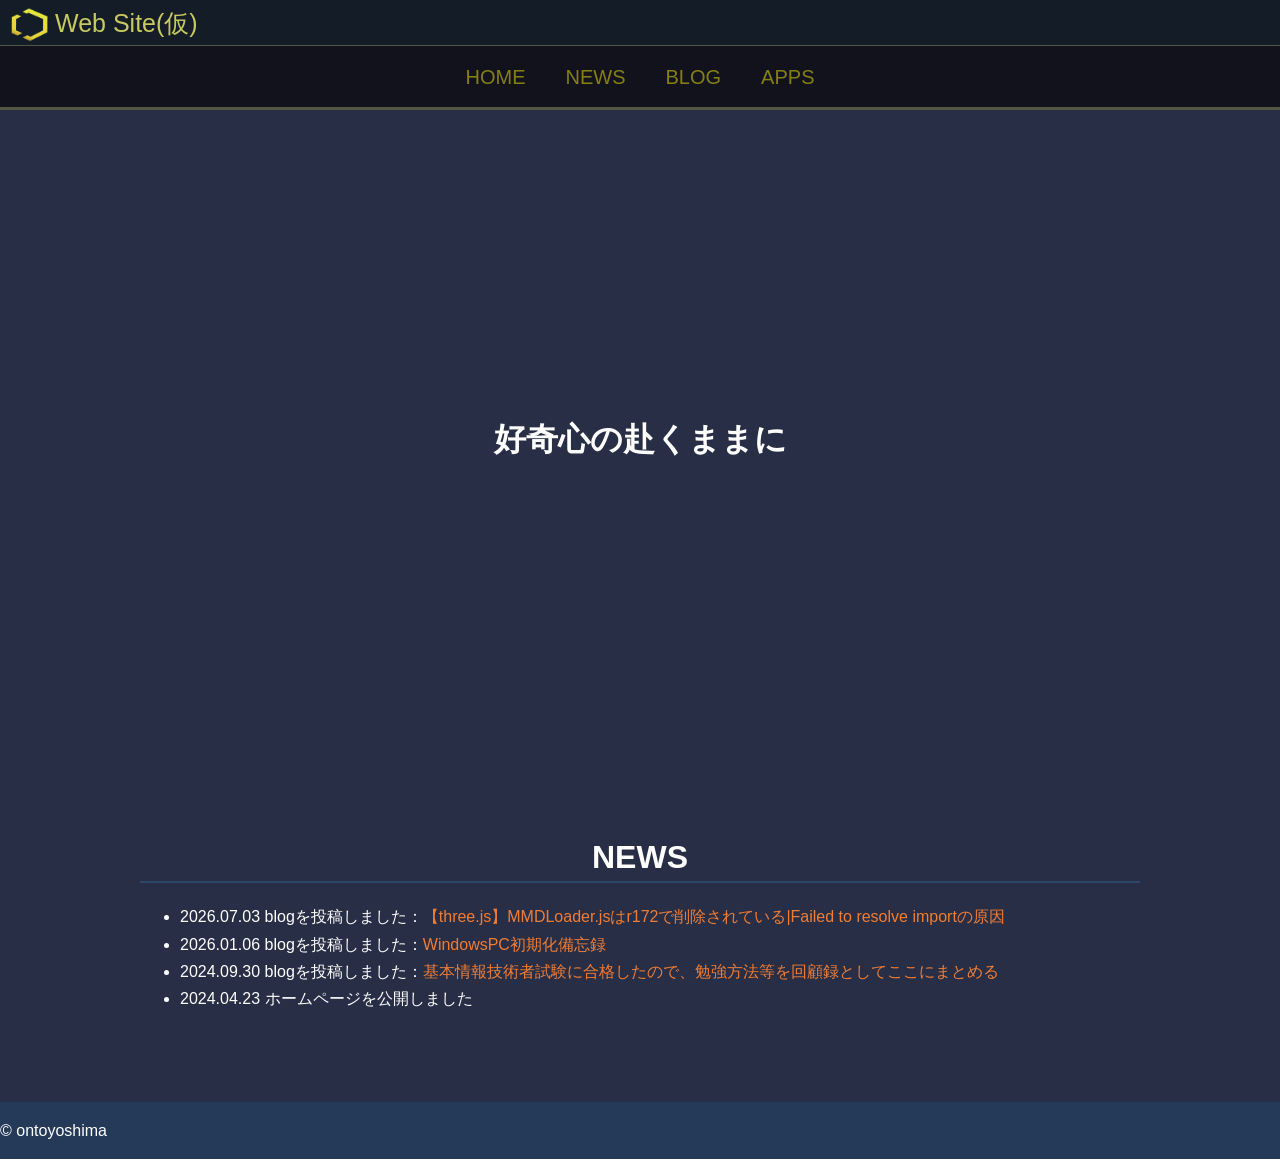
<file: index.html>
<!DOCTYPE html>
<html lang="ja">

<head>
  <meta charset="utf-8">
  <meta name="viewport" content="width=device-width, initial-scale=1"> <!-- モバイル端末のブラウザの初期設定が勝手に縮小するので、それをオフにする-->
  <meta name="description" content="しがない情報科の掃き溜め">
  <title>しがない情報科の掃き溜め</title>
  <link rel="stylesheet" href="assets/css/style.css">
</head>

<body id="top">
  <header class="header_up">
    <div class="logo">
      <a href="index.html">
        <img src="assets/images/logo.png" alt="logo" class="logo-img">
        <span class="logo-sitename">Web Site(仮)</span>
      </a>
    </div>
    <nav class="nav">
      <ul>
        <li><a href="index.html">HOME</a></li>
        <li class="display-none"><a href="index.html#news">NEWS</a></li>
        <li><a href="blog/index.html">BLOG</a></li>
        <li><a href="apps/index.html">APPS</a></li>
        <!-- <li class="display-none"><a href="">CONTACT</a></li> -->
      </ul>
    </nav>
  </header>

  <h1 class="hero index">好奇心の赴くままに</h1>

  <main>
    <div id="news">
      <h2 class="mainh2">NEWS</h2>
      <ul class="news-content">
        <li>
          2026.07.03 blogを投稿しました：<a href="blog/posts/blog4.html">【three.js】MMDLoader.jsはr172で削除されている|Failed to resolve
            importの原因</a>
        </li>
        <li>
          2026.01.06 blogを投稿しました：<a href="blog/posts/blog3.html">WindowsPC初期化備忘録</a>
        </li>
        <li>
          2024.09.30 blogを投稿しました：<a href="blog/posts/blog2.html">基本情報技術者試験に合格したので、勉強方法等を回顧録としてここにまとめる</a>
        </li>
        <li>
          2024.04.23 ホームページを公開しました
        </li>
      </ul>
    </div>
  </main>

  <footer>
    <p class="copyright">&copy; ontoyoshima</p> <!-- 文字実態参照-->
  </footer>

</body>

</html>
</file>
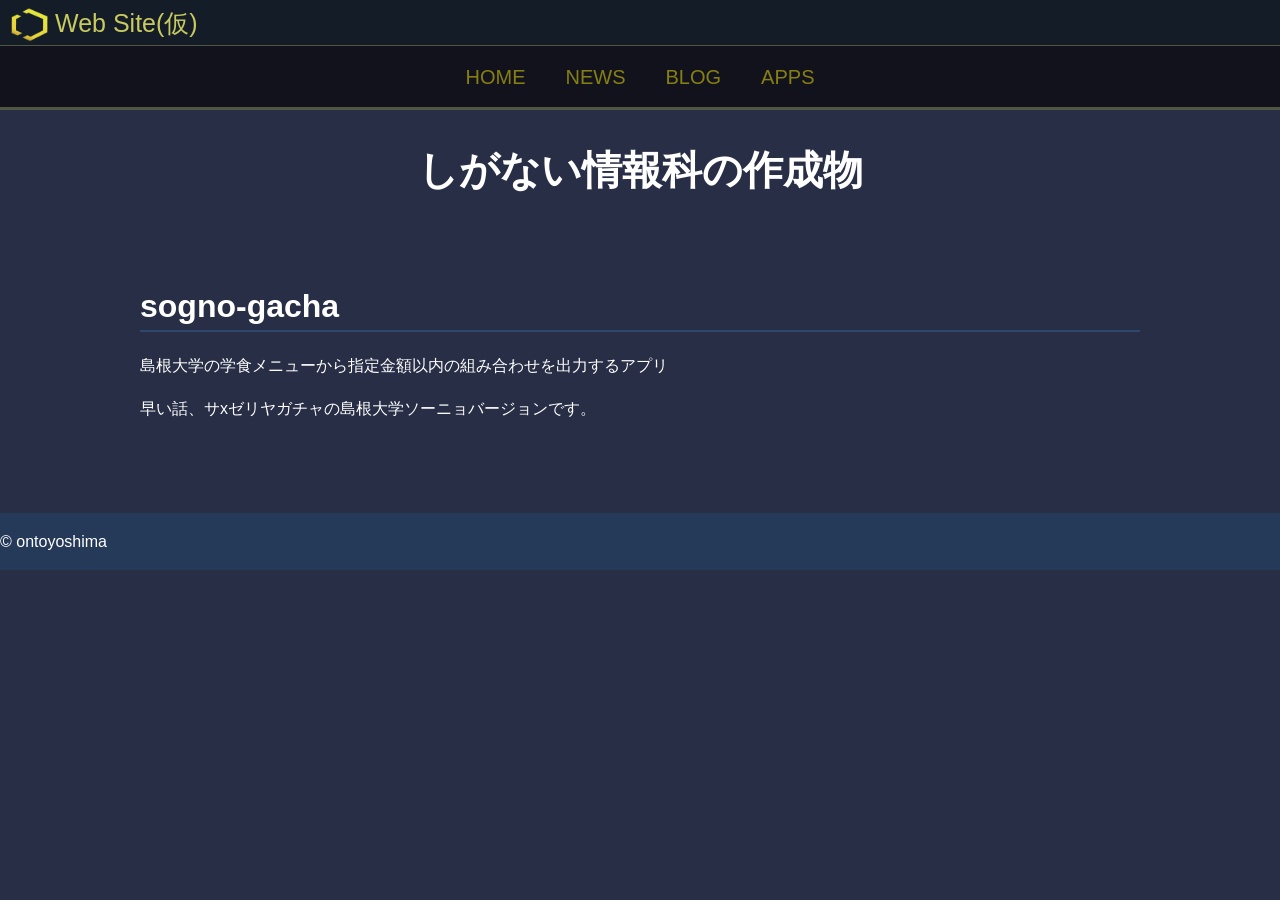
<file: apps/index.html>
<!DOCTYPE html>
<html lang="ja">

<head>
    <meta charset="utf-8">
    <meta name="viewport" content="width=device-width, initial-scale=1"> <!-- モバイル端末のブラウザの初期設定が勝手に縮小するので、それをオフにする -->
    <meta name="description" content="しがない情報科の独り言">
    <title>しがない情報科の作成物</title>
    <link rel="stylesheet" href="../assets/css/style.css">
</head>

<body id="top">
    <header class="header_up">
        <div class="logo">
            <a href="../index.html">
                <img src="../assets/images/logo.png" alt="logo" class="logo-img">
                <span class="logo-sitename">Web Site(仮)</span>
            </a>
        </div>
        </div>
        <nav class="nav">
            <ul>
                <li><a href="../index.html">HOME</a></li>
                <li class="display-none"><a href="../index.html#news">NEWS</a></li>
                <li><a href="../blog/index.html">BLOG</a></li>
                <li><a href="index.html">APPS</a></li>
                <!-- <li class="display-none"><a href="">CONTACT</a></li> -->
            </ul>
        </nav>
    </header>

    <h2 class="sub-title">しがない情報科の作成物</h2>
    
    <main> 
        <div class="blog-content">
            <a href="https://github.com/ontoyoshima/sogno-gacha">
                <h2 class="blog-headline">sogno-gacha</h2>
            </a>
            <p>島根大学の学食メニューから指定金額以内の組み合わせを出力するアプリ</p>
            <p>早い話、サxゼリヤガチャの島根大学ソーニョバージョンです。</p>
        </div>
    </main>

    <footer>
        <p class="copyright">&copy; ontoyoshima</p> <!-- 文字実態参照-->
    </footer>

</body>

</html>
</file>
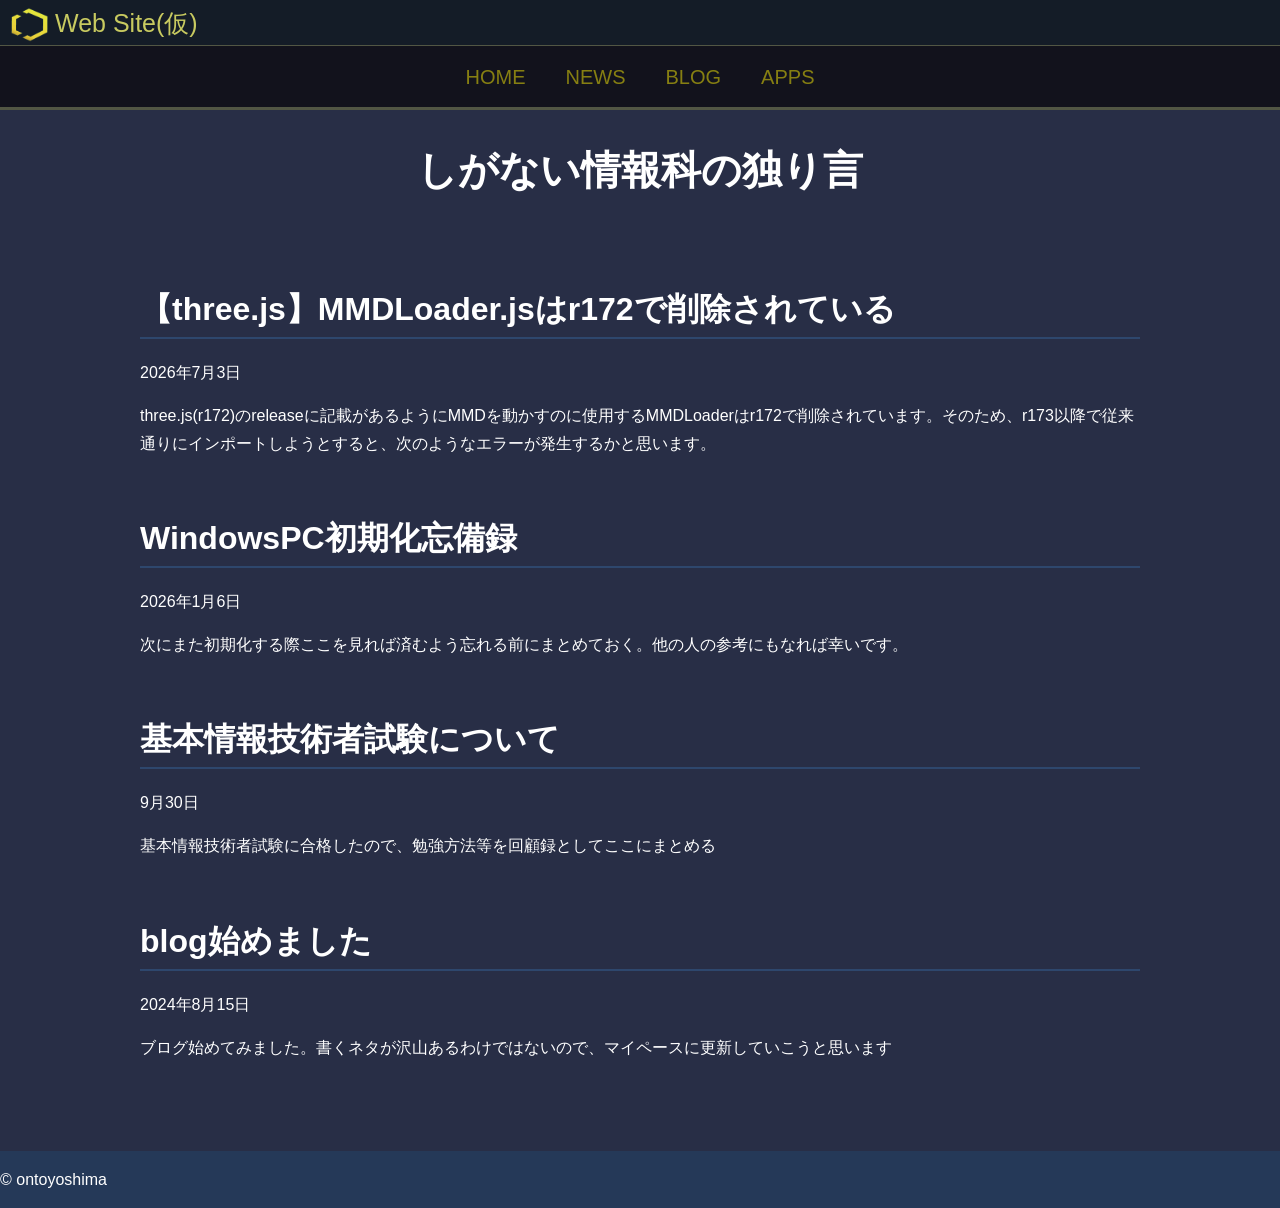
<file: blog/index.html>
<!DOCTYPE html> <!-- 小文字でもok -->
<html lang="ja">

<head>
  <meta charset="utf-8">
  <meta name="viewport" content="width=device-width, initial-scale=1"> <!-- モバイル端末のブラウザの初期設定が勝手に縮小するので、それをオフにする -->
  <meta name="description" content="しがない情報科の独り言">
  <title>しがない情報科の独り言</title>
  <link rel="stylesheet" href="../assets/css/style.css">
</head>

<body id="top">
  <header class="header_up">
    <div class="logo">
      <a href="../index.html">
        <img src="..\/assets/images/logo.png" alt="logo" class="logo-img">
        <span class="logo-sitename">Web Site(仮)</span>
      </a>
    </div>
    </div>
    <nav class="nav">
      <ul>
        <li><a href="../index.html">HOME</a></li>
        <li class="display-none"><a href="../index.html#news">NEWS</a></li>
        <li><a href="index.html">BLOG</a></li>
        <li><a href="../apps/index.html">APPS</a></li>
        <!-- <li class="display-none"><a href="">CONTACT</a></li> -->
      </ul>
    </nav>
  </header>

  <h2 class="sub-title">しがない情報科の独り言</h2>

  <main>
    <div class="blog-content">
      <a href="posts/blog4.html">
        <h2 class="blog-headline">【three.js】MMDLoader.jsはr172で削除されている</h2>
      </a>
      <p>2026年7月3日</p>
      <p>
        three.js(r172)のreleaseに記載があるようにMMDを動かすのに使用するMMDLoaderはr172で削除されています。そのため、r173以降で従来通りにインポートしようとすると、次のようなエラーが発生するかと思います。
      </p>

      <a href="posts/blog3.html">
        <h2 class="blog-headline">WindowsPC初期化忘備録</h2>
      </a>
      <p>2026年1月6日</p>
      <p>次にまた初期化する際ここを見れば済むよう忘れる前にまとめておく。他の人の参考にもなれば幸いです。</p>

      <a href="posts/blog2.html">
        <h2 class="blog-headline">基本情報技術者試験について</h2>
      </a>
      <p>9月30日</p>
      <p>基本情報技術者試験に合格したので、勉強方法等を回顧録としてここにまとめる</p>

      <a href="posts/blog1.html">
        <h2 class="blog-headline">blog始めました</h2>
      </a>
      <p>2024年8月15日</p>
      <p>ブログ始めてみました。書くネタが沢山あるわけではないので、マイペースに更新していこうと思います</p>
    </div>
  </main>

  <footer>
    <p class="copyright">&copy; ontoyoshima</p> <!-- 文字実態参照-->
  </footer>

</body>

</html>
</file>
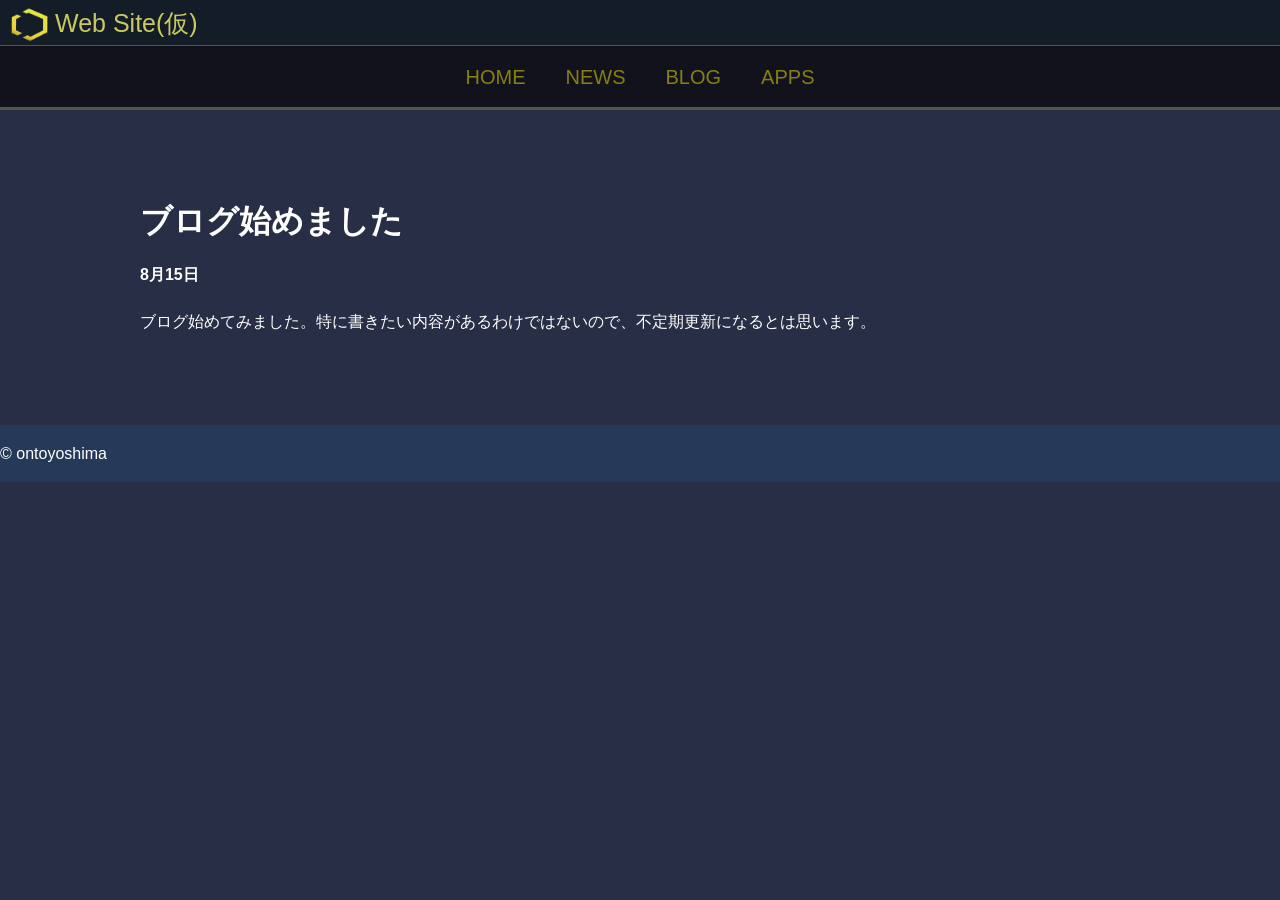
<file: blog/posts/blog1.html>
<!DOCTYPE html>
<html lang="ja">

<head>
    <meta charset="utf-8">
    <meta name="viewport" content="width=device-width, initial-scale=1">
    <meta name="description" content="しがない情報科の独り言保管庫">  
    <title>ブログ始めました</title>
    <link rel="stylesheet" href="../../assets/css/style.css"> 
</head>

<body id="top">
    <header class="header_up">
        <div class="logo">
            <a href="../../index.html">
                <img src="../../assets/images/logo.png" alt="logo" class="logo-img">
                <span class="logo-sitename">Web Site(仮)</span>
            </a>
        </div>
        <nav class="nav">
            <ul>
                <li><a href="../../index.html">HOME</a></li>
                <li class="display-none"><a href="../../index.html#news">NEWS</a></li>
                <li><a href="../index.html">BLOG</a></li>
                <li><a href="../../apps/index.html">APPS</a></li>
                <!-- <li class="display-none"><a href="">CONTACT</a></li> -->
            </ul>
        </nav>
    </header>
        
    <main>
        <h1>ブログ始めました</h1>
        <h4>8月15日</h4>
        <p>
            ブログ始めてみました。特に書きたい内容があるわけではないので、不定期更新になるとは思います。
        </p>
    </main>

    <footer>
        <p class="copyright">&copy; ontoyoshima</p> <!-- 文字実態参照-->
    </footer>

</body>

</html>
</file>
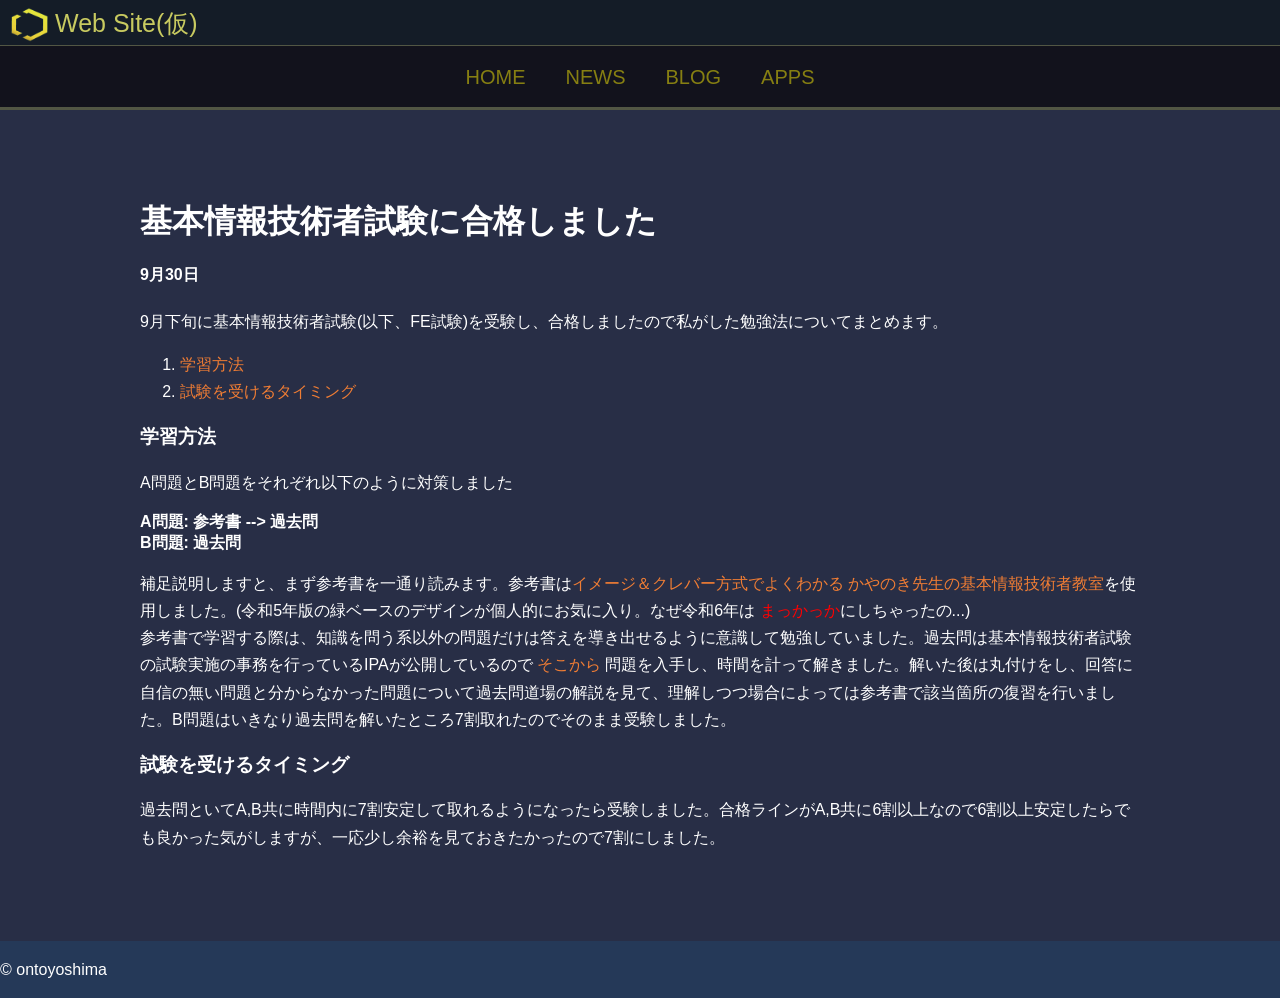
<file: blog/posts/blog2.html>
<!DOCTYPE html>
<html lang="ja">

<head>
  <meta charset="utf-8">
  <meta name="viewport" content="width=device-width, initial-scale=1"> <!-- モバイル端末のブラウザの初期設定が勝手に縮小するので、それをオフにする -->
  <meta name="description" content="しがない情報科の独り言保管庫"> 
  <title>基本情報技術者試験に合格した話</title>
  <link rel="stylesheet" href="../../assets/css/style.css">
</head>

<body id="top">
  <header class="header_up">
    <div class="logo">
      <a href="../../index.html">
        <img src="../../assets/images/logo.png" alt="logo" class="logo-img">
        <span class="logo-sitename">Web Site(仮)</span>
      </a>
    </div>
    <nav class="nav">
      <ul>
        <li><a href="../../index.html">HOME</a></li>
        <li class="display-none"><a href="../../index.html#news">NEWS</a></li>
        <li><a href="../index.html">BLOG</a></li>
        <li><a href="../../apps/index.html">APPS</a></li>
        <!-- <li class="display-none"><a href="">CONTACT</a></li> -->
      </ul>
    </nav>
  </header>

  <main>
    <h1>基本情報技術者試験に合格しました</h1>
    <h4>9月30日</h4>
    <p>
      9月下旬に基本情報技術者試験(以下、FE試験)を受験し、合格しましたので私がした勉強法についてまとめます。
    </p>

    <ol id="mokuzi">
      <li>
        <a href="blog2.html#HowToLearn">
          学習方法
        </a>
      </li>
      <li>
        <a href="blog2.html#TestTiming">
        試験を受けるタイミング
        </a>
      </li>
    </ol>
    <h3 id="HowToLearn">学習方法</h3>
    <p>A問題とB問題をそれぞれ以下のように対策しました</p>
    <b>A問題: 参考書 --> 過去問</b><br>
    <b>B問題: 過去問</b>
    <p>
      補足説明しますと、まず参考書を一通り読みます。参考書は<a href="https://gihyo.jp/book/2023/978-4-297-13827-1">イメージ＆クレバー方式でよくわかる かやのき先生の基本情報技術者教室</a>を使用しました。(令和5年版の緑ベースのデザインが個人的にお気に入り。なぜ令和6年は
      <span style="color:#ff0000;">まっかっか</span>にしちゃったの...)<br>
      参考書で学習する際は、知識を問う系以外の問題だけは答えを導き出せるように意識して勉強していました。過去問は基本情報技術者試験の試験実施の事務を行っているIPAが公開しているので
      <a href="https://www.ipa.go.jp/shiken/mondai-kaiotu/sg_fe/koukai/index.html">そこから</a>
      問題を入手し、時間を計って解きました。解いた後は丸付けをし、回答に自信の無い問題と分からなかった問題について過去問道場の解説を見て、理解しつつ場合によっては参考書で該当箇所の復習を行いました。B問題はいきなり過去問を解いたところ7割取れたのでそのまま受験しました。
    </p>

    
    <h3 id="TestTiming">試験を受けるタイミング</h3>
    <p>過去問といてA,B共に時間内に7割安定して取れるようになったら受験しました。合格ラインがA,B共に6割以上なので6割以上安定したらでも良かった気がしますが、一応少し余裕を見ておきたかったので7割にしました。</p>
  </main>

  <footer>
    <p class="copyright">&copy; ontoyoshima</p> <!-- 文字実態参照-->
  </footer>

</body>

</html>
</file>
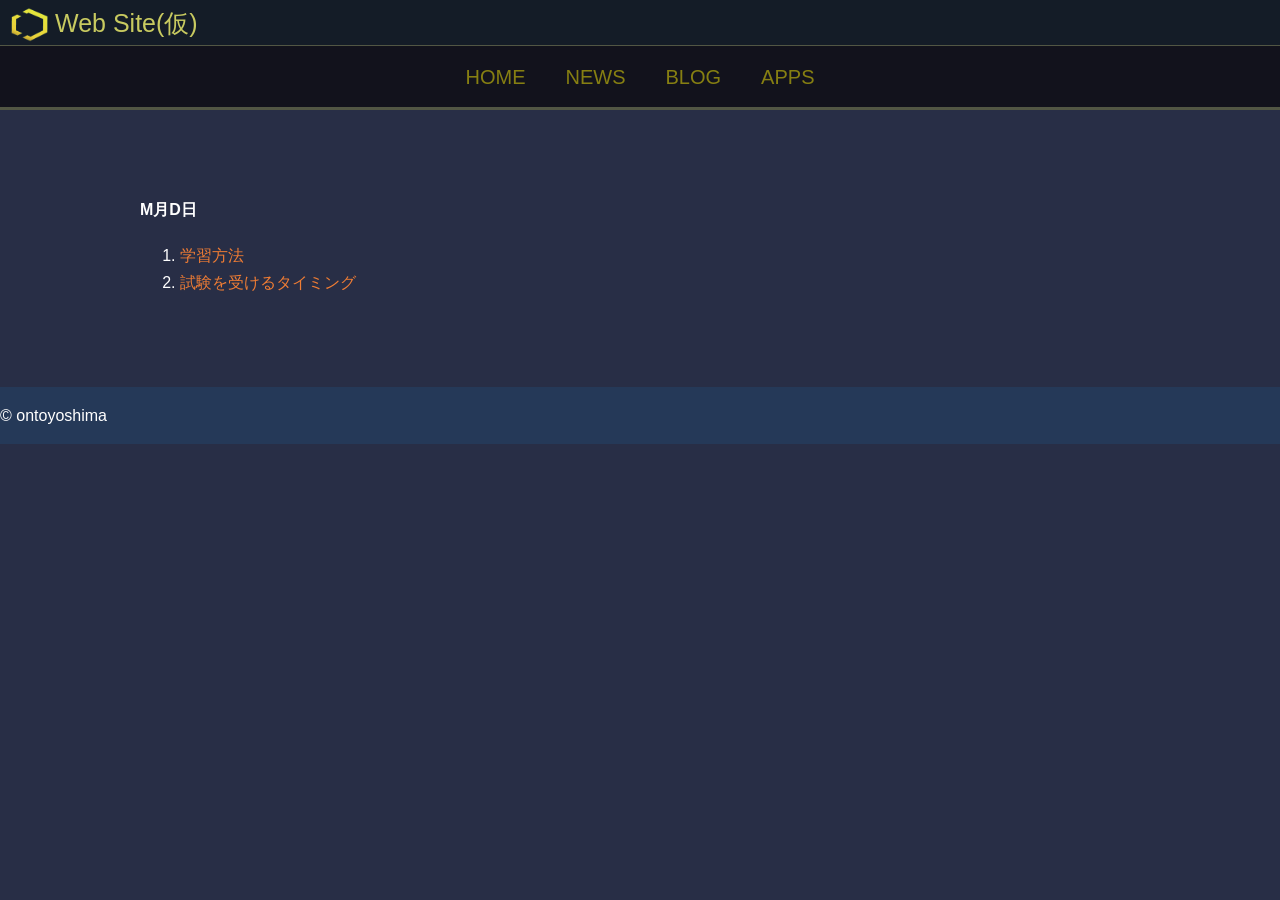
<file: blog/posts/template.html>
<!DOCTYPE html>
<html lang="ja">

<head>
  <meta charset="utf-8">
  <meta name="viewport" content="width=device-width, initial-scale=1">
  <meta name="description" content="しがない情報科の独り言保管庫">
  <!--  -->
  <title></title> <!-- -->
  <!--  -->
  <link rel="stylesheet" href="../../assets/css/style.css">
</head>

<body id="top">
  <header class="header_up">
    <div class="logo">
      <a href="../../index.html">
        <img src="../../assets/images/logo.png" alt="logo" class="logo-img">
        <span class="logo-sitename">Web Site(仮)</span>
      </a>
    </div>
    <nav class="nav">
      <ul>
        <li><a href="../../index.html">HOME</a></li>
        <li class="display-none"><a href="../../index.html#news">NEWS</a></li>
        <li><a href="../index.html">BLOG</a></li>
        <li><a href="../../apps/index.html">APPS</a></li>
        <!-- <li class="display-none"><a href="">CONTACT</a></li> -->
      </ul>
    </nav>
  </header>

  <main>
    <h1></h1>
    <h4>M月D日</h4>
    <p></p>

    <ol id="mokuzi">
      <li>
        <a href="blog2.html#HowToLearn">
          学習方法
        </a>
      </li>
      <li>
        <a href="blog2.html#TestTiming">
          試験を受けるタイミング
        </a>
      </li>
    </ol>

    <h3 id="HowToLearn"></h3>
  </main>

  <footer>
    <p class="copyright">&copy; ontoyoshima</p> <!-- 文字実態参照-->
  </footer>

</body>

</html>
</file>
<file: assets/css/style.css>
/* 全てのページに適応 */
html {
    font-size: 16px;
    font-family: sans-serif;
    color: #FFFFFF;
}

* {
    box-sizing: border-box;
}

body {
    margin: 0 0 0 0; /* 上右下左　0の時は単位を省略可 */
}

p, li, td {
    line-height: 1.7; /* 文字の高さ*/
}

a:link {
    color: #F07D34;
    text-decoration: none;
}

a:visited {
    color: #F07D34;
    text-decoration: none
}

a:hover {
    color: #F07D34;
    text-decoration: underline;
}

a:active {
    color: #F07D34;
    text-decoration: underline;
}

img {
    max-width: 100%; /* max-width %単位ok*/
}

/* 全てのページに適用　ヘッダー */
.header {
    padding-top: 40px;
    background-repeat: repeat-x; /* 横方向に繰り返す*/
}

.logo {
    /*追加*/
    height: 45px; /*45->85に拡張*/
    background-color: #141C27;
    position: relative;
    /*追加ここまで*/
    text-align: center;
}
.logo-img{
    width: 45px;
    height: 35px; 
    position: absolute;
    top: 7px;
    left: 7px;
}

.logo-sitename{
    color: #c8ca60;
    font-size: 25px;
    position: absolute;
    top: 7px;
    left: 55px;
}

.logo-version{
    /*追加*/
    color: #ed9e6d; /*#f09c68*/
    font-size: 16px;
    position: absolute;
    top: 19px;
    left: 1105px;

    /*ロゴ横左に置くなら
    top: 26px;
    left: 55px;
    */
    /*追加ここまで*/
}
.logo-online{
    /*追加*/
    color: #c6c757;
    font-size: 24px;
    position: absolute;
    top: 7px;
    left: 1100px;
    /*追加ここまで*/
}

/*
8/15追加 
.logo-under{
    height: 40px;
    background-color: #141C27;
    position: relative;
}
*/

/* nav */
.nav{
    background-color: #12121c;
    border-top: 1.5px solid#525644;
    border-bottom: 3px solid#525644;
}

.nav ul {
    /*追加*/
    height: 1px;
    font-size: 20px; 
    align-items: center;
    /*追加ここまで*/
    margin: 30px; /*縦幅30px*/
    padding: 0;
    list-style-type: none; /* 箇条書きの・を変更するプロパティ */

    display: flex; /* 横一列に並べる奴。直近の親要素のスタイルに記述する*/
    justify-content: center; /* 中央揃え */
    gap: 40px; /* フレックスボックスで文字間隔を設定する*/ 
}

.nav a:link {
    color: #867f12;
}

.nav a:visited {
    color: #867f12;/*837f0a*/
}

.nav a:hover{
    text-decoration: none;
}

.nav a:active{
    text-decoration: none;
}

/*5.14追加 指が乗ったら色が変わるようになると尚良い。あとは背景の色を付けよう。サイズ調整も*/
.nav ul li ul{
    position: absolute;
    top: -1000px;
}

.nav ul li:hover ul {
    top: 75px;
}
/*ここまで*/

/* 全てのページに適応　ヒーロー*/
.hero {
    padding: 137px 0; /* 背景画像を大きく表示する為*/
    background-repeat: no-repeat;/* 背景画像は初期状態が縦横繰り返しになっている。繰り返しを無くす*/
    background-position: center; /* 背景画像の基点のデフォは左上。それを変更する*/
    background-size: cover; /* 背景画像をボックスに画像を合わせる（画像全体が映らない可能性有り）
    　　　　　　　　　　　　　　　contain; 背景画像の全体を表示させる*/
    color: #FFFFFF;
    text-align: center; /* 文字を左右真ん中に寄せる*/
    
}

.hero.index { /* heroクラスかつindexクラスを指定*/
    padding: 287px 0;
    /*background-image: url();*/
}

.hero.blog{
    font-size: 50px;
}

/* 全てのページに適応　 ボディ*/
body{
    /*追加*/
    background-color: #282e46;
    /*追加ここまで*/
}

/* 全てのページに適応 メイン*/
main{
    margin: 90px auto 90px auto; /* margin領域(余白みたいなイメージ)を設定　左右中央に配置*/
    max-width: 1000px; /* 最大横幅を設定*/
    color: #FFFFFF;
}

.mainh2 {
    margin: 60px 0 20px 0;
    border-bottom: 2px solid#2e476d;
    padding: 0 0 5px 0;
    color: #FFFFFF; /* #253958 */ /*#c8ca60 */
    font-size: 2rem;
    text-align: center;
}

/* 全てのページに適応　フッター*/
.gotop {
    text-align: right;
}
.copyright {
    margin-top: 20px;
    margin-bottom: 0;
    padding-top: 15px;/*75*/
    padding-bottom: 15px; /*75*/
    background-color: #253958;
    color: #FFFFFF;
    text-align: left;
}

/* 個別のスタイル */

/* index.html */

/*追加*/
/*.news-content{*/
/*    overflow: scroll; !* スクロール可能にする *!*/
/*    !*white-space: nowrap;  スクロールの方向を横にする*!*/
/*    height: 300px;*/
/*}*/
/*追加ここまで*/

/* blog.html */
.sub-title{
    font-size: 2.5rem;
    text-align: center;

}

.blog-headline{
    margin: 60px 0 20px 0;
    border-bottom: 2px solid#2e476d;
    padding: 0 0 5px 0;
    color: #FFFFFF;
    font-size: 2rem;
    text-align: left;
}

/* モバイル端末用 */
@media(max-width: 767px){ /* 画面サイズでスタイルを切り替える ()内が条件含む */
    /* .nav ul{
        flex-wrap: wrap; /* 入りきらなくなったら改行するプロパティ */
        /* gap: 20px; */
    /*} */ 
    .display-none{
        display: none;
    }

    main{
        padding: 0 4%; /* 画像が端にくっつかないように設定。
                          モバイル端末は画面いっぱいに表示されるので、実際は余白の割合を設定したようなもの。
                          ※ただし、大きいスマホほど余白が大きくなるで注意 */
    }
    /* index.html*/
    .hero.index{
        padding: 28vh 0; /* vhについて 画面全体を100vhとする単位 */
    }

    /* menu.html */
    .items{
        grid-template-columns: 1fr 1fr;
    }
}
</file>
